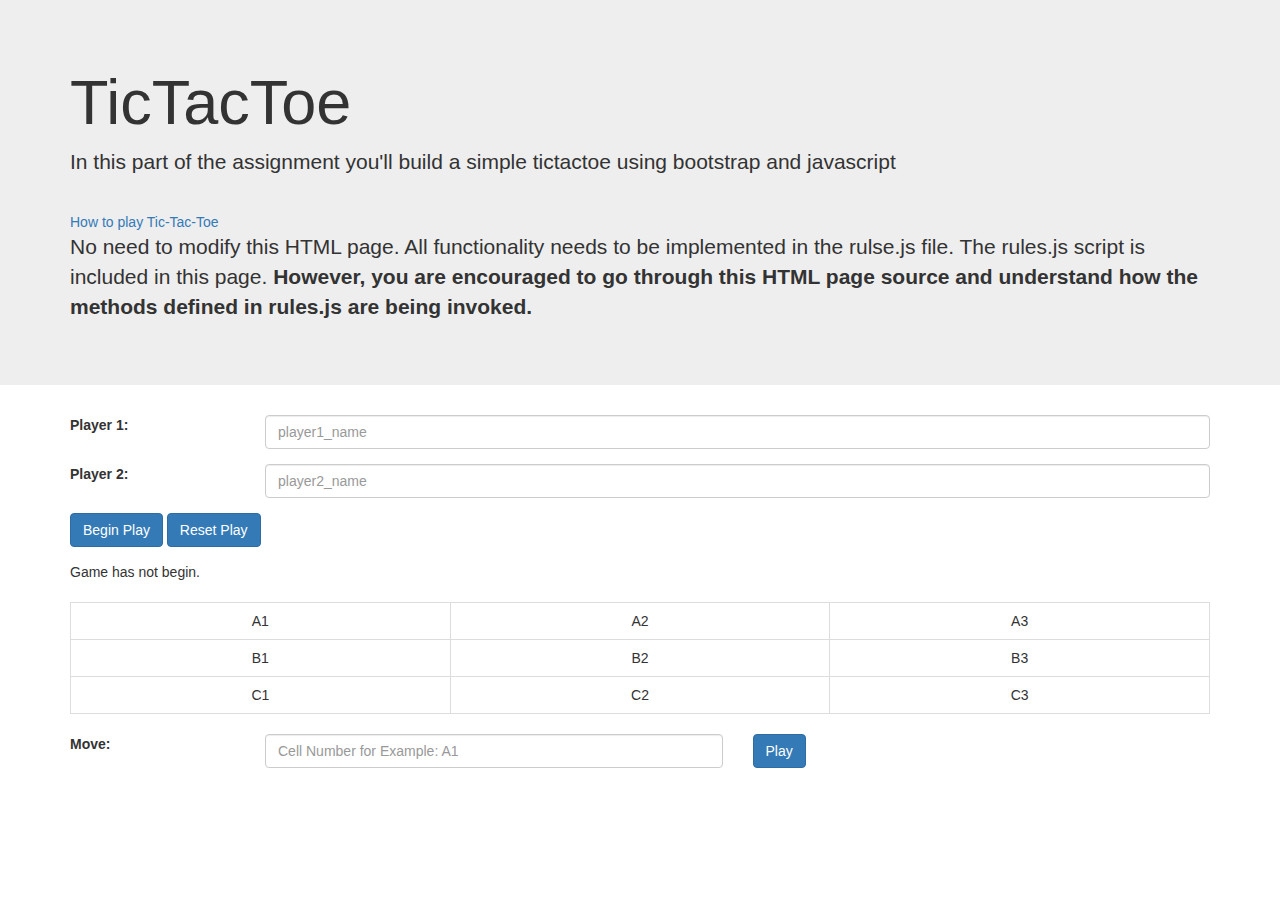
<file: tic-tac-toe/tic-tac-toe.html>
<!DOCTYPE html>
<html lang="en">
<head>
<meta charset="utf-8">
<meta http-equiv="X-UA-Compatible" content="IE=edge">
<meta name="viewport" content="width=device-width, initial-scale=1">
<title>Question 4</title>
<link href="https://fonts.googleapis.com/css?family=Roboto|Varela+Round" rel="stylesheet">
<link rel="stylesheet" href="https://maxcdn.bootstrapcdn.com/font-awesome/4.7.0/css/font-awesome.min.css">
<link rel="stylesheet" href="https://maxcdn.bootstrapcdn.com/bootstrap/3.3.7/css/bootstrap.min.css">
<script src="https://ajax.googleapis.com/ajax/libs/jquery/1.12.4/jquery.min.js"></script>
<script src="https://maxcdn.bootstrapcdn.com/bootstrap/3.3.7/js/bootstrap.min.js"></script>
<script src="./rules.js"></script>
</head>
<body>
<div class="jumbotron jumbotron-fluid">
  	<div class="container">
  		<h1>TicTacToe</h1>
  		<p>In this part of the assignment you'll build a simple tictactoe using bootstrap and javascript</p> <br/>
  		<a href="https://www.google.com/search?q=tic+tac+toe" alt="how to play" target="_blank">How to play Tic-Tac-Toe</a><br/>
		  <p>No need to modify this HTML page. All functionality needs to be implemented in the rulse.js file. The rules.js script is included in this page. <strong>However, you are encouraged to go through this HTML page source and understand how the methods defined in rules.js are being invoked.</strong></p>
	</div>
</div>

<div class="container">
	<form id="player_info" name = "f1">
	  <div class="form-group row">
	    <label for="player1" class="col-sm-2 col-form-label">Player 1:</label>
	    <div class="col-sm-10">
	      <input type="text" class="form-control" id="player1_id" name = "t1" placeholder="player1_name">
	    </div>
	  </div>
	  <div class="form-group row">
	    <label for="player2" class="col-sm-2 col-form-label">Player 2:</label>
	    <div class="col-sm-10">
	      <input type="text" class="form-control" id="player2_id" name = "t2" placeholder="player2_name">
	    </div>
	  </div>
	  <div class="form-group row">
	    <div class="col-sm-5 ">
	      <button type="button" class="btn btn-primary" onclick="begin_play()">Begin Play</button>
	      <button type="button" class="btn btn-primary" onclick="reset_play()">Reset Play</button>
	    </div>
	  </div>
	</form>
</div>
<div class ="container">

	<div id ="turn_info">
		Game has not begin.
	</div>
	<br/>
</div>

<div class="container">
<table class="table table-bordered">
  <tbody>
    <tr>
      <td class="text-center" id="A1">A1</td>
      <td class="text-center" id="A2">A2</td>
      <td class="text-center" id="A3">A3</td>
    </tr>
    <tr>
      <td class="text-center" id="B1">B1</td>
      <td class="text-center" id="B2">B2</td>
      <td class="text-center" id="B3">B3</td>
    </tr>
    <tr>
      <td class="text-center" id="C1">C1</td>
      <td class="text-center" id="C2">C2</td>
      <td class="text-center" id="C3">C3</td>
    </tr>
  </tbody>
</table>
</div>

<div class="container">
	<form id = "move_info" name = "f2">
	<div class="form-group row">
	    <label for="player1" class="col-sm-2 col-form-label">Move:</label>
	    <div class="col-sm-5">
	      <input type="text" class="form-control" id="move_text_id" name = "t3" placeholder="Cell Number for Example: A1" onkeydown="moveEnter(event)">
	  </div>
	  <div class="col-sm-5">
	      <button type="button" class="btn btn-primary" onclick="play()">Play</button>
	   </div>
	  </div>
	</form>

</div>
</body>
</html>
</file>
